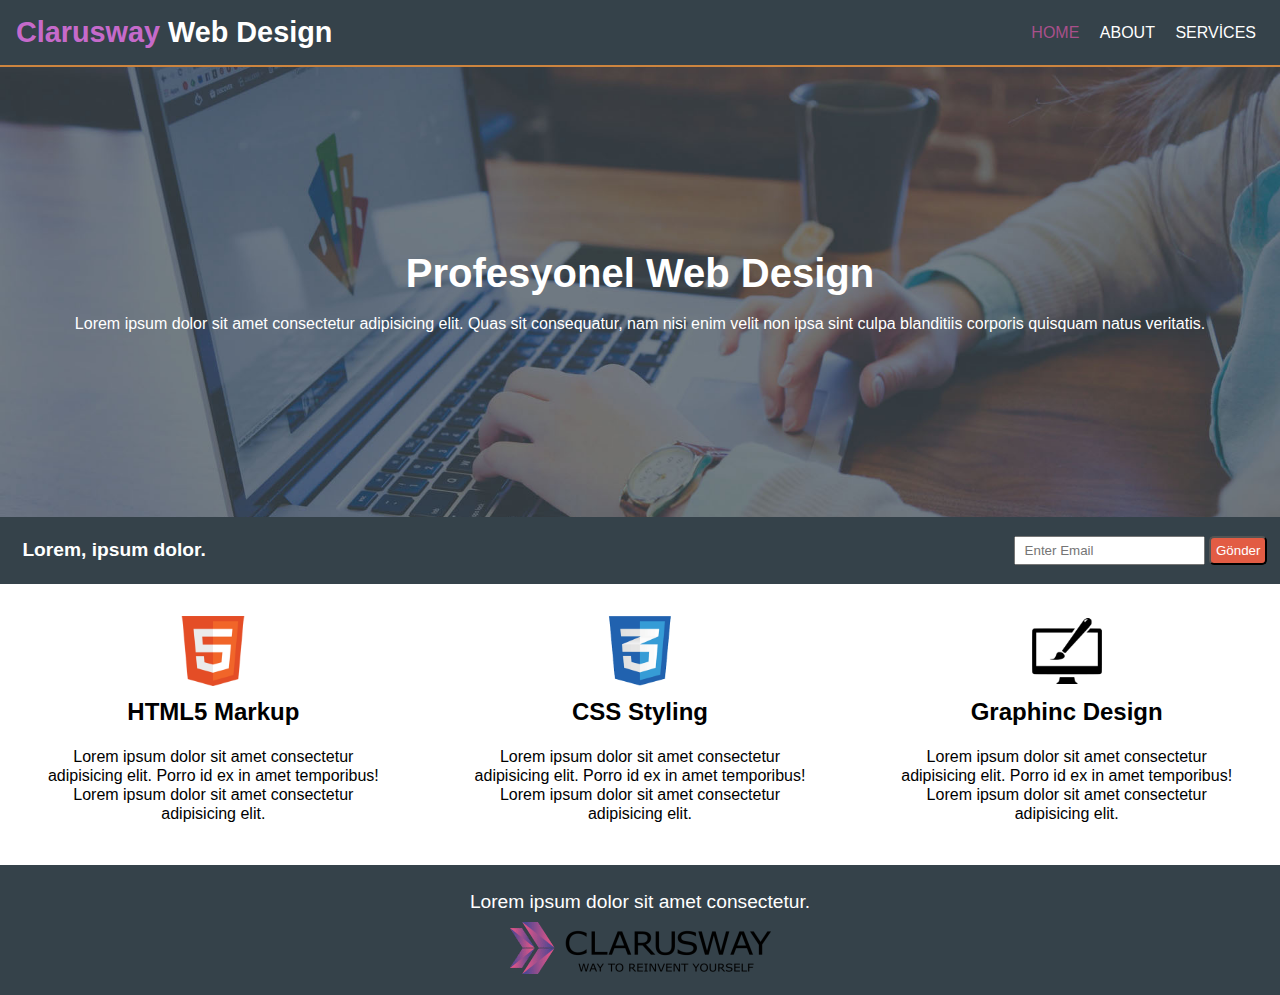
<file: index.html>
<!DOCTYPE html>
<html lang="en">
  <head>
    <meta charset="UTF-8" />
    <meta http-equiv="X-UA-Compatible" content="IE=edge" />
    <meta name="viewport" content="width=device-width, initial-scale=1.0" />
    <link rel="stylesheet" href="./css/style.css" />
    <title>home</title>
  </head>
  <body>
    <div class="container">
      <nav>
        <section>
          <h1><span>Clarusway </span> Web Design</h1>
        </section>
        <section>
          <a href="index.html" class="active">HOME</a>
          <a href="about.html">ABOUT</a>
          <a href="services.html">SERVİCES</a>
        </section>
      </nav>
      <main class="img">
        <h1>Profesyonel Web Design</h1>
        <p>
          Lorem ipsum dolor sit amet consectetur adipisicing elit. Quas sit
          consequatur, nam nisi enim velit non ipsa sint culpa blanditiis
          corporis quisquam natus veritatis.
        </p>
      </main>
      <main class="email">
        <section><h1>Lorem, ipsum dolor.</h1></section>
        <section>
          <input type="email" placeholder=" Enter Email" />
          <button type="submit">Gönder</button>
        </section>
      </main>
      <section class="design">
        <article class="html">
          <img src="./img/logo_html.png" alt="" />
          <h2>HTML5 Markup</h2>
          <p>
            Lorem ipsum dolor sit amet consectetur adipisicing elit. Porro id ex
            in amet temporibus! Lorem ipsum dolor sit amet consectetur
            adipisicing elit.
          </p>
        </article>
        <article class="css">
          <img src="./img/logo_css.png" alt="" />
          <h2>CSS Styling</h2>
          <p>
            Lorem ipsum dolor sit amet consectetur adipisicing elit. Porro id ex
            in amet temporibus! Lorem ipsum dolor sit amet consectetur
            adipisicing elit.
          </p>
        </article>
        <article class="graphic">
          <img src="./img/logo_brush.png" alt="" />
          <h2>Graphinc Design</h2>
          <p>
            Lorem ipsum dolor sit amet consectetur adipisicing elit. Porro id ex
            in amet temporibus! Lorem ipsum dolor sit amet consectetur
            adipisicing elit.
          </p>
        </article>
      </section>
      <footer>
        <p>Lorem ipsum dolor sit amet consectetur.</p>
        <img src="./img/clarusway_logo.png" alt="" />
      </footer>
    </div>
  </body>
</html>
</file>
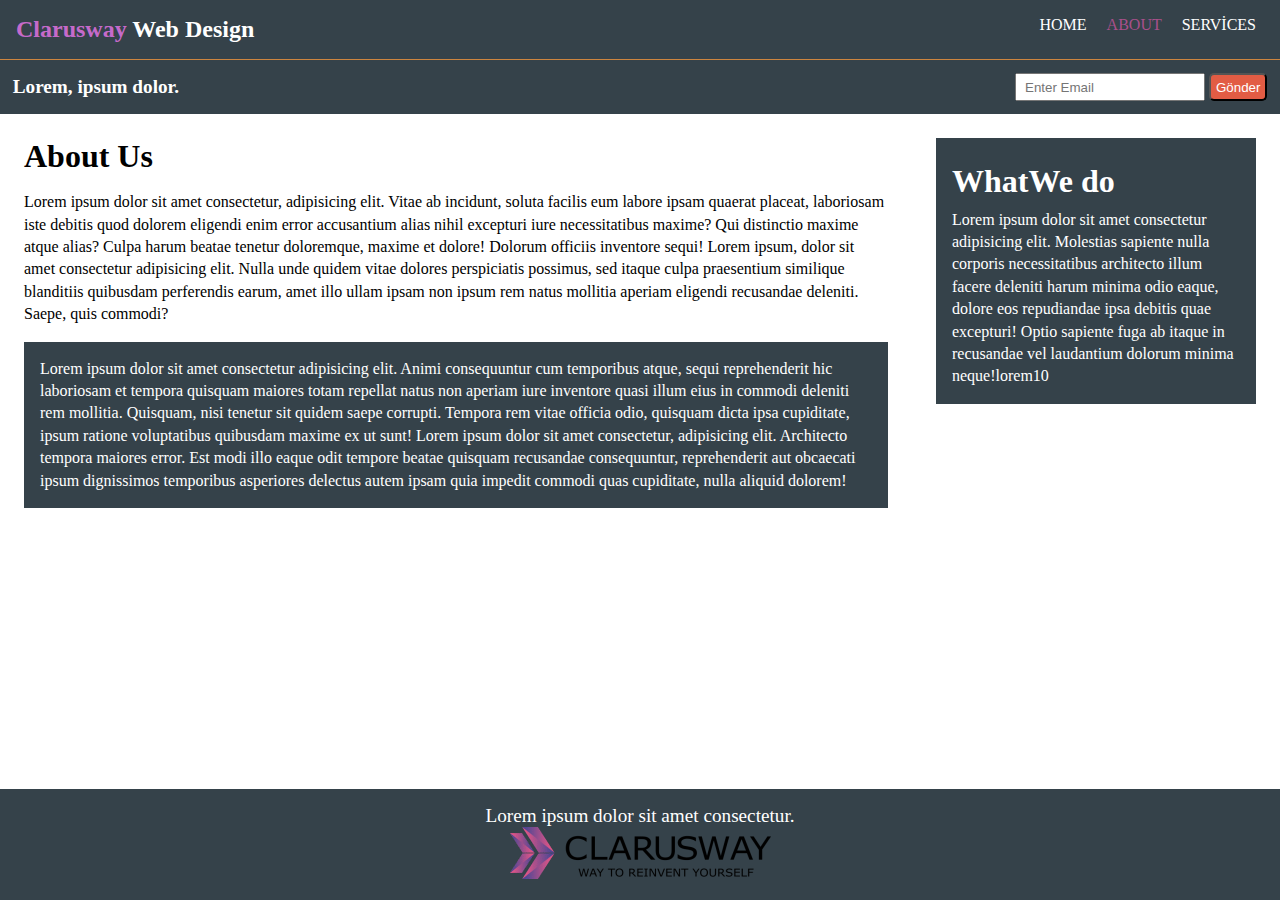
<file: about.html>
<!DOCTYPE html>
<html lang="en">
  <head>
    <meta charset="UTF-8" />
    <meta http-equiv="X-UA-Compatible" content="IE=edge" />
    <meta name="viewport" content="width=device-width, initial-scale=1.0" />
    <link rel="stylesheet" href="./css/about.css" />
    <title>ABOUT</title>
  </head>
  <body>
    <div class="container">
      <nav>
        <section>
          <h1><span>Clarusway </span> Web Design</h1>
        </section>
        <section>
          <a href="index.html">HOME</a>
          <a href="about.html" class="active">ABOUT</a>
          <a href="services.html">SERVİCES</a>
        </section>
      </nav>
      <main class="email">
        <section><h1>Lorem, ipsum dolor.</h1></section>
        <section>
          <input type="email" placeholder=" Enter Email" />
          <button type="submit">Gönder</button>
        </section>
      </main>
      <main class="text">
        <section class="aboutus">
          <article>
            <h1>About Us</h1>
            <p>
              Lorem ipsum dolor sit amet consectetur, adipisicing elit. Vitae ab
              incidunt, soluta facilis eum labore ipsam quaerat placeat,
              laboriosam iste debitis quod dolorem eligendi enim error
              accusantium alias nihil excepturi iure necessitatibus maxime? Qui
              distinctio maxime atque alias? Culpa harum beatae tenetur
              doloremque, maxime et dolore! Dolorum officiis inventore sequi!
              Lorem ipsum, dolor sit amet consectetur adipisicing elit. Nulla
              unde quidem vitae dolores perspiciatis possimus, sed itaque culpa
              praesentium similique blanditiis quibusdam perferendis earum, amet
              illo ullam ipsam non ipsum rem natus mollitia aperiam eligendi
              recusandae deleniti. Saepe, quis commodi?
            </p>
          </article>
          <article class="text-dark">
            <p>
              Lorem ipsum dolor sit amet consectetur adipisicing elit. Animi
              consequuntur cum temporibus atque, sequi reprehenderit hic
              laboriosam et tempora quisquam maiores totam repellat natus non
              aperiam iure inventore quasi illum eius in commodi deleniti rem
              mollitia. Quisquam, nisi tenetur sit quidem saepe corrupti.
              Tempora rem vitae officia odio, quisquam dicta ipsa cupiditate,
              ipsum ratione voluptatibus quibusdam maxime ex ut sunt! Lorem
              ipsum dolor sit amet consectetur, adipisicing elit. Architecto
              tempora maiores error. Est modi illo eaque odit tempore beatae
              quisquam recusandae consequuntur, reprehenderit aut obcaecati
              ipsum dignissimos temporibus asperiores delectus autem ipsam quia
              impedit commodi quas cupiditate, nulla aliquid dolorem!
            </p>
          </article>
        </section>
        <section class="what">
          <h1>WhatWe do</h1>
          <p>
            Lorem ipsum dolor sit amet consectetur adipisicing elit. Molestias
            sapiente nulla corporis necessitatibus architecto illum facere
            deleniti harum minima odio eaque, dolore eos repudiandae ipsa
            debitis quae excepturi! Optio sapiente fuga ab itaque in recusandae
            vel laudantium dolorum minima neque!lorem10
          </p>
        </section>
      </main>
      <footer>
        <p>Lorem ipsum dolor sit amet consectetur.</p>
        <img src="./img/clarusway_logo.png" alt="" />
      </footer>
    </div>
  </body>
</html>
</file>
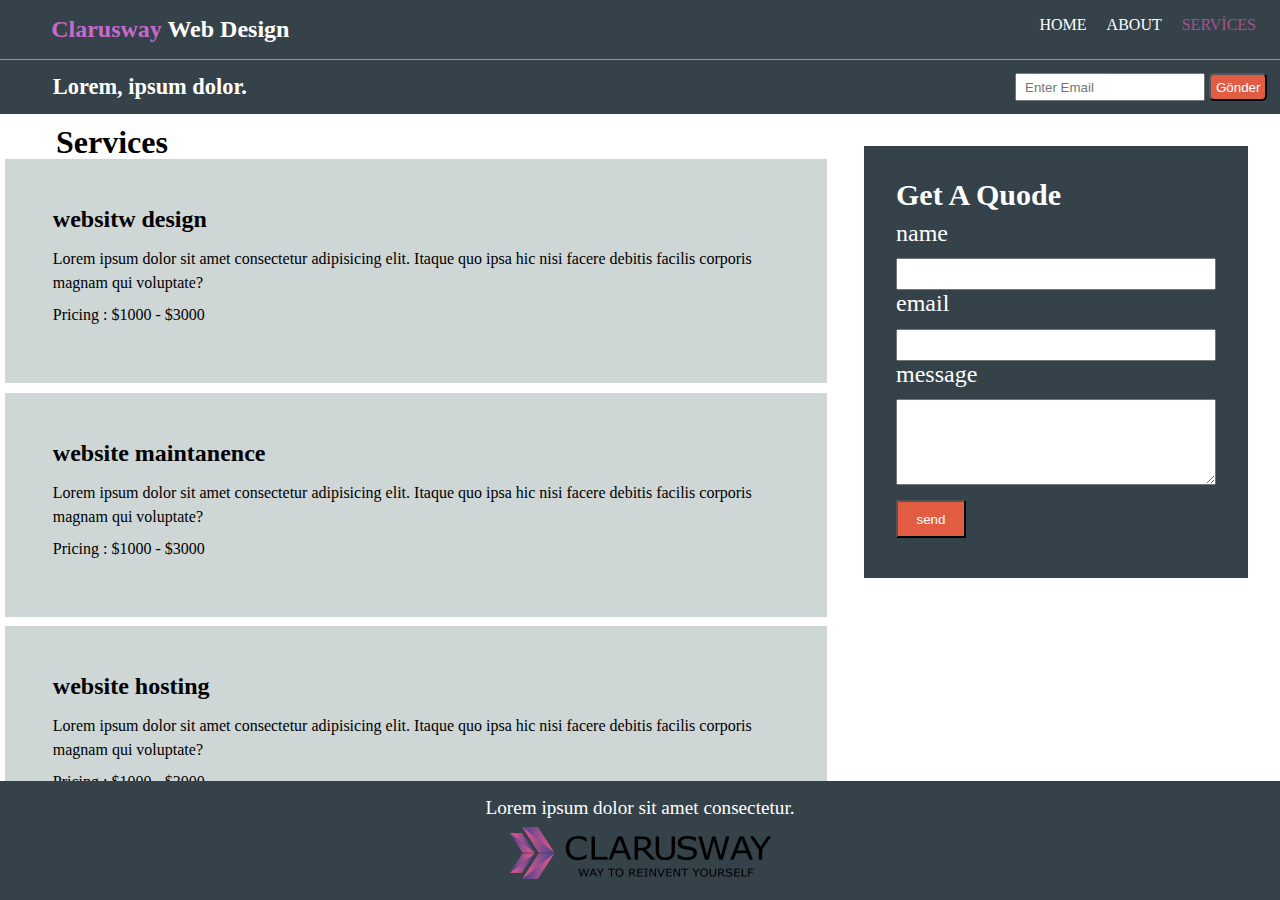
<file: services.html>
<!DOCTYPE html>
<html lang="en">
  <head>
    <meta charset="UTF-8" />
    <meta http-equiv="X-UA-Compatible" content="IE=edge" />
    <meta name="viewport" content="width=device-width, initial-scale=1.0" />
    <link rel="stylesheet" href="./css/services.css" />
    <title>services</title>
  </head>
  <body>
    <nav>
      <section>
        <h1><span>Clarusway </span> Web Design</h1>
      </section>
      <section>
        <a href="index.html">HOME</a>
        <a href="about.html">ABOUT</a>
        <a href="services.html" class="active">SERVİCES</a>
      </section>
    </nav>
    <main class="email">
      <section><h1>Lorem, ipsum dolor.</h1></section>
      <section>
        <input type="email" placeholder=" Enter Email" />
        <button type="submit">Gönder</button>
      </section>
    </main>
    <div class="ortakdiv">
      <section class="text">
        <h1>Services</h1>
        <article>
          <h2>websitw design</h2>
          <p>
            Lorem ipsum dolor sit amet consectetur adipisicing elit. Itaque quo
            ipsa hic nisi facere debitis facilis corporis magnam qui voluptate?
          </p>
          <p>Pricing : $1000 - $3000</p>
        </article>
        <article>
          <h2>website maintanence</h2>
          <p>
            Lorem ipsum dolor sit amet consectetur adipisicing elit. Itaque quo
            ipsa hic nisi facere debitis facilis corporis magnam qui voluptate?
          </p>
          <p>Pricing : $1000 - $3000</p>
        </article>
        <article>
          <h2>website hosting</h2>
          <p>
            Lorem ipsum dolor sit amet consectetur adipisicing elit. Itaque quo
            ipsa hic nisi facere debitis facilis corporis magnam qui voluptate?
          </p>
          <p>Pricing : $1000 - $3000</p>
        </article>
      </section>
      <section class="formsec">
        <form action="">
          <h3>Get A Quode</h3>
          <label for="">name</label><br />
          <input type="text" id="ttext" /><br />
          <label for="">email</label><br />
          <input type="email" id="eemail" /><br />
          <label for="">message</label><br />
          <textarea name="" id="ttextarea" cols="20" rows="3"></textarea><br />
          <button type="submit" id="formbutton">send</button>
        </form>
      </section>
      <footer>
        <p>Lorem ipsum dolor sit amet consectetur.</p>
        <img src="./img/clarusway_logo.png" alt="" />
      </footer>
    </div>
  </body>
</html>
</file>
<file: css/style.css>
* {
  margin: 0;
  padding: 0;
  box-sizing: border-box;
  font-family: Verdana, Geneva, Tahoma, sans-serif;
}
nav {
  display: flex;
  justify-content: space-between;
  padding: 1rem;
  background-color: #35424a;
  border-bottom: 2px solid peru;
  align-items: center;
}
nav section a {
  text-decoration: none;
  margin: 0 0.5rem;
  color: white;
}
nav section h1 {
  color: white;
  font-size: 1.8rem;
}
span {
  color: rgba(238, 118, 238, 0.808);
}
.active {
  color: #a9508b;
}
main.img {
  background-image: url(../img/showcase.jpg);
  background-size: cover;
  /* background-attachment: fixed; */
  background-position: center;
  height: 50vh;
  color: white;
  display: flex;
  flex-direction: column;
  align-items: center;
  justify-content: center;
}
main h1,
p {
  margin: 0.6rem;
}
main.img h1 {
  font-size: 2.5rem;
}
main.email {
  display: flex;
  justify-content: space-between;
  align-items: center;
  background-color: #35424a;
  color: white;
  padding: 0.8rem;
}
main.email input,
button {
  padding: 0.3rem;
}
main.email button {
  border-radius: 5px;
  background-color: rgb(226, 92, 68);
  color: white;
}
main.email h1 {
  font-size: 1.2rem;
}
section.design {
  display: flex;
  justify-content: center;
}
section.design article {
  display: flex;
  flex-direction: column;
  justify-content: center;
  align-items: center;
  text-align: center;
  margin: 2rem;
  line-height: 1.2rem;
}
section.design article h2 {
  margin: 1rem;
}
section.design article img {
  width: 70px;
}
footer {
  text-align: center;
  background-color: #35424a;
  padding: 1rem;
  color: white;
  font-size: 1.2rem;
}
</file>
<file: css/about.css>
* {
  margin: 0;
  padding: 0;
  box-sizing: border-box;
}
nav {
  display: flex;
  justify-content: space-between;
  padding: 1rem;
  background-color: #35424a;
  border-bottom: 1px solid peru;
}
nav section a {
  text-decoration: none;
  margin: 0 0.5rem;
  color: white;
}
nav section h1 {
  color: white;
  font-size: 1.5rem;
}
span {
  color: rgba(238, 118, 238, 0.808);
}
.active {
  color: #a9508b;
}
main.email {
  display: flex;
  justify-content: space-between;
  align-items: center;
  background-color: #35424a;
  color: white;
  padding: 0.8rem;
}
main.email h1 {
  font-size: 1.2rem;
}
main.email input,
button {
  padding: 0.3rem;
}
main.email button {
  border-radius: 5px;
  background-color: rgb(226, 92, 68);
  color: white;
}
main.text {
  margin: 1.5rem;
  display: flex;
  gap: 1rem 3rem;
}
.aboutus article p {
  line-height: 1.4rem;
}
main.text section {
  display: flex;
  flex-direction: column;
  gap: 1rem;
}
main.text section.aboutus {
  flex: 3;
}
main.text section.what {
  flex: 1;
  height: fit-content;
  line-height: 1.4rem;

  /* justify-content: space-evenly; */

  background-color: #35424a;
  color: white;
  padding: 1rem;
}
main.text section.what h1 {
  margin-top: 1rem;
}
main.text section.aboutus h1 {
  margin-bottom: 1rem;
}
main.text section.aboutus article.text-dark {
  background-color: #35424a;
  color: white;
  padding: 1rem;
}
footer {
  position: fixed;
  bottom: 0;
  width: 100%;
  text-align: center;
  background-color: #35424a;
  padding: 1rem;
  color: white;
  font-size: 1.2rem;
}
</file>
<file: css/services.css>
* {
  margin: 0;
  padding: 0;
  box-sizing: border-box;
}
nav {
  display: flex;
  justify-content: space-between;
  padding: 1rem;
  background-color: #35424a;
  border-bottom: 1px solid peru;
}
nav section a {
  text-decoration: none;
  margin: 0 0.5rem;
  color: white;
}
nav section h1 {
  color: white;
  font-size: 1.5rem;
  margin-left: 2.2rem;
}
span {
  color: rgba(238, 118, 238, 0.808);
}
main.email {
  display: flex;
  justify-content: space-between;
  align-items: center;
  background-color: #35424a;
  color: white;
  padding: 0.8rem;
}
main.email h1 {
  font-size: 1.4rem;
  margin-left: 2.5rem;
}
main.email input,
button {
  padding: 0.3rem;
}
main.email button {
  border-radius: 5px;
  background-color: rgb(226, 92, 68);
  color: white;
}
section.text {
  display: flex;
  flex-direction: column;
  flex: 2;
  line-height: 1.5rem;
  text-align: start;
}
section.text h1 {
  margin-left: 3.5rem;
}
section.text article {
  background-color: rgb(206, 214, 214);
  padding: 3rem;
  margin: 0.3rem;

  /* width: 70%; */
}
.formsec {
  flex: 1;
  /* width: 200px; */
  /* display: flex; */
  /* width: 200px; */

  /* flex-direction: row; */
}
h3 {
  margin-bottom: 0.5rem;
  font-size: 30px;
}
#ttext,
#eemail,
#ttextarea,
label {
  width: 100%;
  font-size: 1.5rem;
  margin-top: 0.7rem;

  /* height: 100%; */
}
form {
  padding: 2rem;
  margin-right: 2rem;
  margin-top: 1rem;
  /* display: flex; */
  background-color: #35424a;
  color: white;
  /* width: 500px; */
  height: fit-content;
}
.active {
  color: #a9508b;
}
#formbutton {
  padding: 0.6rem;
  width: 70px;
  margin-top: 0.7rem;
  margin-bottom: 0.5rem;
  background-color: rgb(226, 92, 68);
  color: white;
}
.ortakdiv {
  margin-top: 1rem;
  display: flex;
  /* justify-content: space-between; */

  gap: 2rem;
}
h2 {
  margin-bottom: 1rem;
}
p {
  margin-bottom: 0.5rem;
}
footer {
  position: fixed;
  bottom: 0;
  width: 100%;
  text-align: center;
  background-color: #35424a;
  padding: 1rem;
  color: white;
  font-size: 1.2rem;
}
</file>
